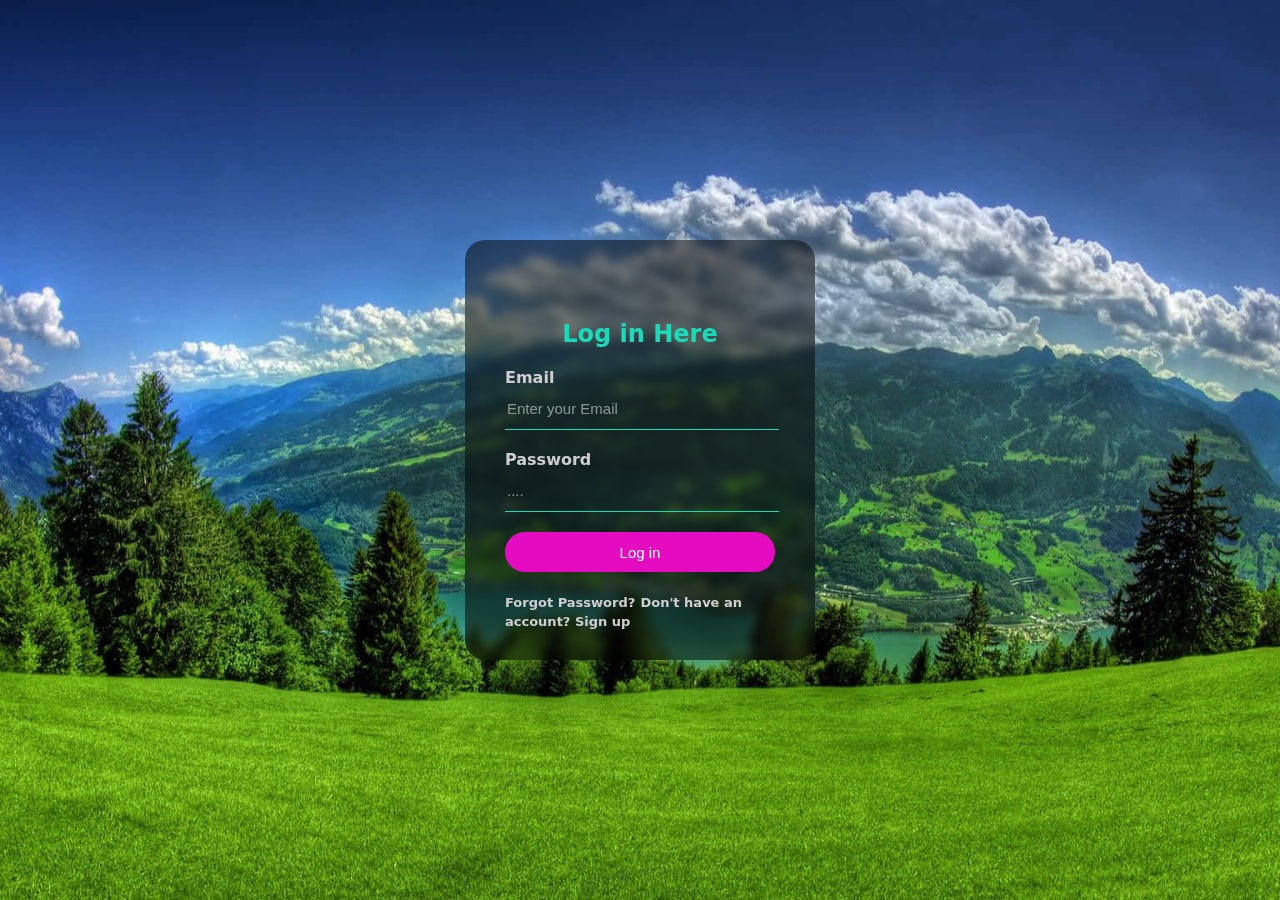
<file: index.html>
<!DOCTYPE html>
<html lang="en">

<head>
  <meta charset="UTF-8">
  <meta name="viewport" content="width=device-width, initial-scale=1.0">
  <title>Log in Page</title>
  <link rel="stylesheet" href="index.css">
</head>

<body>
  <div class="loginbox">
    <h2>Log in Here</h2>
    <form>
      <p>
        Email
      </p>
      <input type="text" name="" placeholder="Enter your Email" required>
      <p>Password</p>
      <input type="password" name="" placeholder="...." required>
      <input type="submit" name="" value="Log in">
      <div class="form-links">
        <a href="#">Forgot Password?</a>
        <a href="signup.html">Don't have an account? Sign up</a>
      </div>

    </form>

  </div>

</body>

</html>
</file>
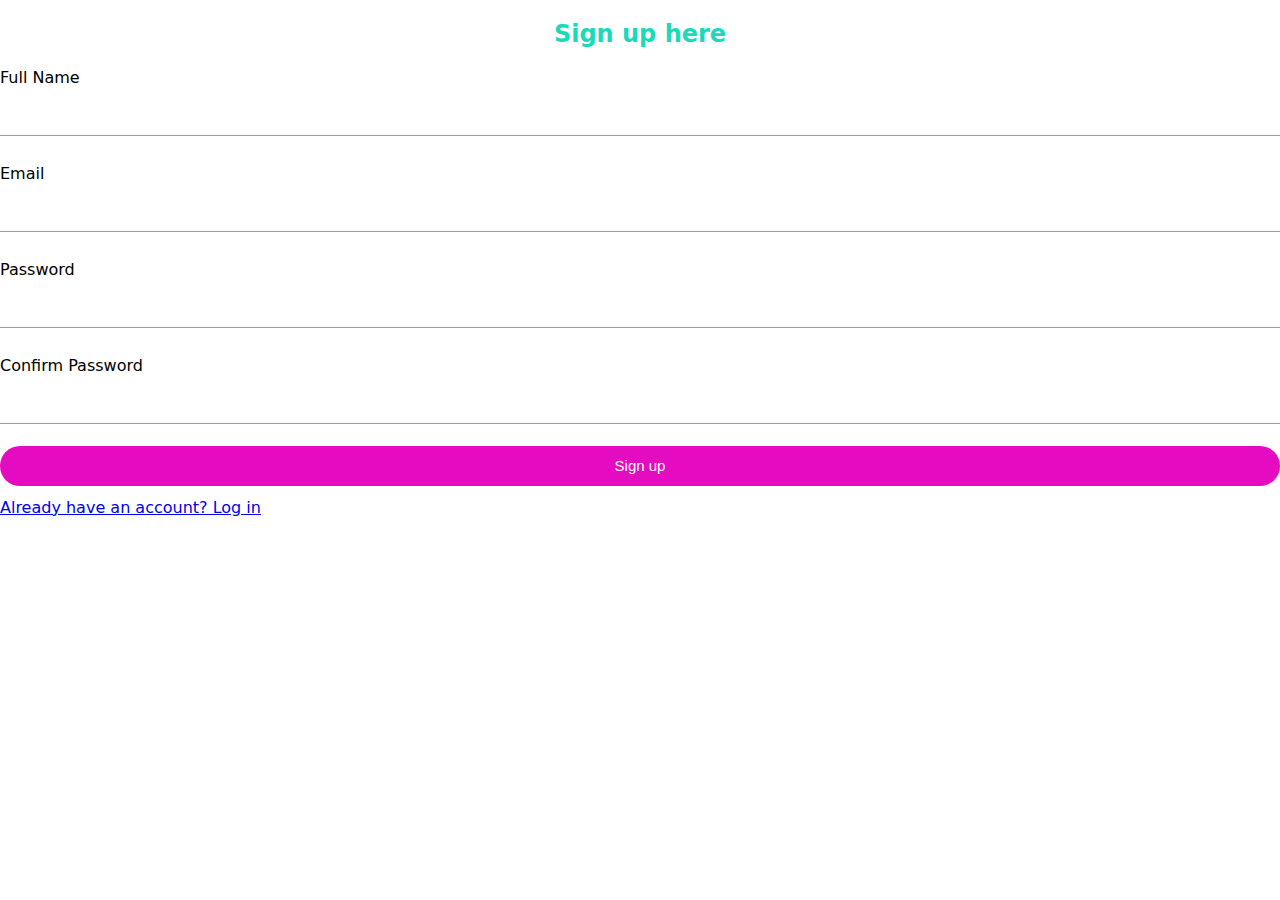
<file: signup.html>
<!DOCTYPE html>
<html lang="en">
<head>
  <meta charset="UTF-8">
  <meta name="viewport" content="width=device-width, initial-scale=1.0">
  <title>Document</title>
  <link rel="stylesheet" href="signup.css">
</head>
<body>
  <div class="signupbox">
    <h2>Sign up here</h2>
    <form>
      <p>Full Name</p>
      <input type="text" name="" placeholder="Enter your Full Name" required>
      <p>Email</p>
      <input type="email" name="" placeholder="Enter your Email" required>
      <p>Password</p>
      <input type="password" name="" placeholder="Enteer your password" required>
      <p>Confirm Password</p>
      <input type="password" name="" placeholder="Re-enter your password" required>
      <input type="submit" name="" value="Sign up">

      <div class="switchlink">
        <a href="index.html">Already have an account? Log in</a>
      </div>
    </form>
    </div>

  </div>
</body>
</html>
</file>
<file: index.css>
body {
  margin:0;
  padding:0;
  background: url("image/outside-background-32ktam919762ehs0.jpg") no-repeat center center fixed;
  background-size: cover;
  font-family:system-ui, -apple-system, BlinkMacSystemFont, 'Segoe UI', Roboto, Oxygen, Ubuntu, Cantarell, 'Open Sans', 'Helvetica Neue', sans-serif;
}

.loginbox {
  position:absolute;
  top:50%;
  left:50%;
  transform:translate(-50%, -50%);
  width:350px;
  height:420px;
  padding:80px 40px;
  box-sizing: border-box;
  background: rgba(0,0,0,0.5);
  backdrop-filter: blur(5px);
  border-radius:20px;
}

h2 {
  margin:0;
  padding:0 0 20px;
  color:#19daba;
  text-align: center;
}

.loginbox p {
  margin:0;
  padding:0;
  font-weight:bold;
  color:rgb(207, 205, 207);
}

.loginbox input {
  width:100%;
  margin-bottom: 20px;
}

.loginbox input[type="text"],
.loginbox input[type="password"] {
  border:none;
  border-bottom:1px solid #19daba;
  background:transparent;
  height:40px;
  font-size:15px;
  color:#fff;
  outline:none;

}
::placeholder {
  color:rgba(255,255,255,0.5);

}
.loginbox input[type="submit"] {
  border:none;
  outline:none;
  height:40px;
  color:#fff;
  background:#e40bc0;
  font-size:15px;
  cursor:pointer;
  border-radius: 20px;
}
.loginbox input[type="submit"]:hover {
  background-color: #19daba;
  transition: 0.5s;
}
.loginbox a {
  text-decoration:none;
  font-size:13px;
  font-weight:bold;
  color:rgb(207, 205, 207);

}

@media (max-width: 480px) {
  .loginbox {
    padding: 40px 20px;
  }

  h2 {
    font-size: 1.3rem;
  }

  .loginbox input[type="text"],
  .loginbox input[type="password"],
  .loginbox input[type="submit"] {
    font-size: 0.95rem;
  }

  .loginbox a {
    font-size: 0.75rem;
  }
}
</file>
<file: signup.css>
body {
  margin: 0;
  padding: 0;
  background: url("https://imgs.search.brave.com/1lP3S7GSqtc_XUzOnLkRHxFAcjTtfscjhX7Mn3cYdyw/rs:fit:860:0:0:0/g:ce/aHR0cHM6Ly9nZXR3/YWxscGFwZXJzLmNv/bS93YWxscGFwZXIv/ZnVsbC81LzYvYS8x/NDQyMDAyLW5hdHVy/ZS13YWxscGFwZXJz/LWZ1bGwtc2NyZWVu/LTE5MjB4MTA4MC1m/b3ItYW5kcm9pZC00/MC5qcGc") no-repeat center center fixed;
  background-size: cover;
  font-family: system-ui, sans-serif;
}

.form-box {
  position: absolute;
  top: 50%;
  left: 50%;
  transform: translate(-50%, -50%);
  width: 350px;
  background: rgba(0, 0, 0, 0.5);
  backdrop-filter: blur(6px);
  padding: 30px;
  border-radius: 20px;
  box-sizing: border-box;
}

h2 {
  text-align: center;
  color: #19daba;
  margin-bottom: 20px;
}

label {
  color: rgb(207, 205, 207);
  font-weight: bold;
  font-size: 14px;
  display: block;
  margin-bottom: 4px;
}

input,
select {
  width: 100%;
  background: transparent;
  border: none;
  border-bottom: 1px solid #19daba;
  padding: 8px;
  font-size: 14px;
  color: white;
  outline: none;
  margin-bottom: 12px;
}

::placeholder {
  color: rgba(255, 255, 255, 0.5);
}

.radio-group {
  display: flex;
  justify-content: space-between;
  margin-bottom: 12px;
}

.radio-group label {
  color: rgb(207, 205, 207);
  font-size: 13px;
  display: flex;
  align-items: center;
  gap: 4px;
}

select option {
  color: black;
}

.checkbox-group {
  margin: 12px 0;
  color: rgb(207, 205, 207);
  font-size: 13px;
}

input[type="submit"] {
  background: #e40bc0;
  border-radius: 20px;
  border: none;
  height: 40px;
  font-size: 15px;
  color: white;
  cursor: pointer;
  width: 100%;
  margin-top: 10px;
}

input[type="submit"]:hover {
  background: #19daba;
  transition: 0.3s;
}

.form-links {
  text-align: center;
  margin-top: 15px;
}

.form-links a {
  color: rgb(207, 205, 207);
  font-weight: bold;
  font-size: 13px;
  text-decoration: none;
}

.form-links a:hover {
  color: #19daba;
}

@media (max-width: 480px) {
  .form-box {
    width: 90%;
    padding: 25px 20px;
  }

  h2 {
    font-size: 1.3rem;
  }

  label,
  input,
  select {
    font-size: 0.95rem;
  }

  .radio-group {
    flex-direction: column;
    gap: 6px;
  }

  .checkbox-group {
    font-size: 0.85rem;
  }
}
/* Hide the native radio input */
.radio-group input[type="radio"] {
  appearance: none;
  -webkit-appearance: none;
  background-color: transparent;
  margin: 0;
  font: inherit;
  width: 16px;
  height: 16px;
  border: 2px solid #19daba;
  border-radius: 50%;
  display: grid;
  place-content: center;
  cursor: pointer;
  transition: all 0.2s ease;
}

/* When checked, show a dot */
.radio-group input[type="radio"]::before {
  content: "";
  width: 8px;
  height: 8px;
  border-radius: 50%;
  transform: scale(0);
  transition: 0.2s transform ease-in-out;
  background-color: #19daba;
}

/* Checked state: show the inner dot */
.radio-group input[type="radio"]:checked::before {
  transform: scale(1);
}

/* Hover effect */
.radio-group input[type="radio"]:hover {
  box-shadow: 0 0 4px #19daba;
}

/* Fix label alignment */
.radio-group label {
  display: flex;
  align-items: center;
  gap: 6px;
  font-size: 13px;
  color: rgb(207, 205, 207);
}
</file>
